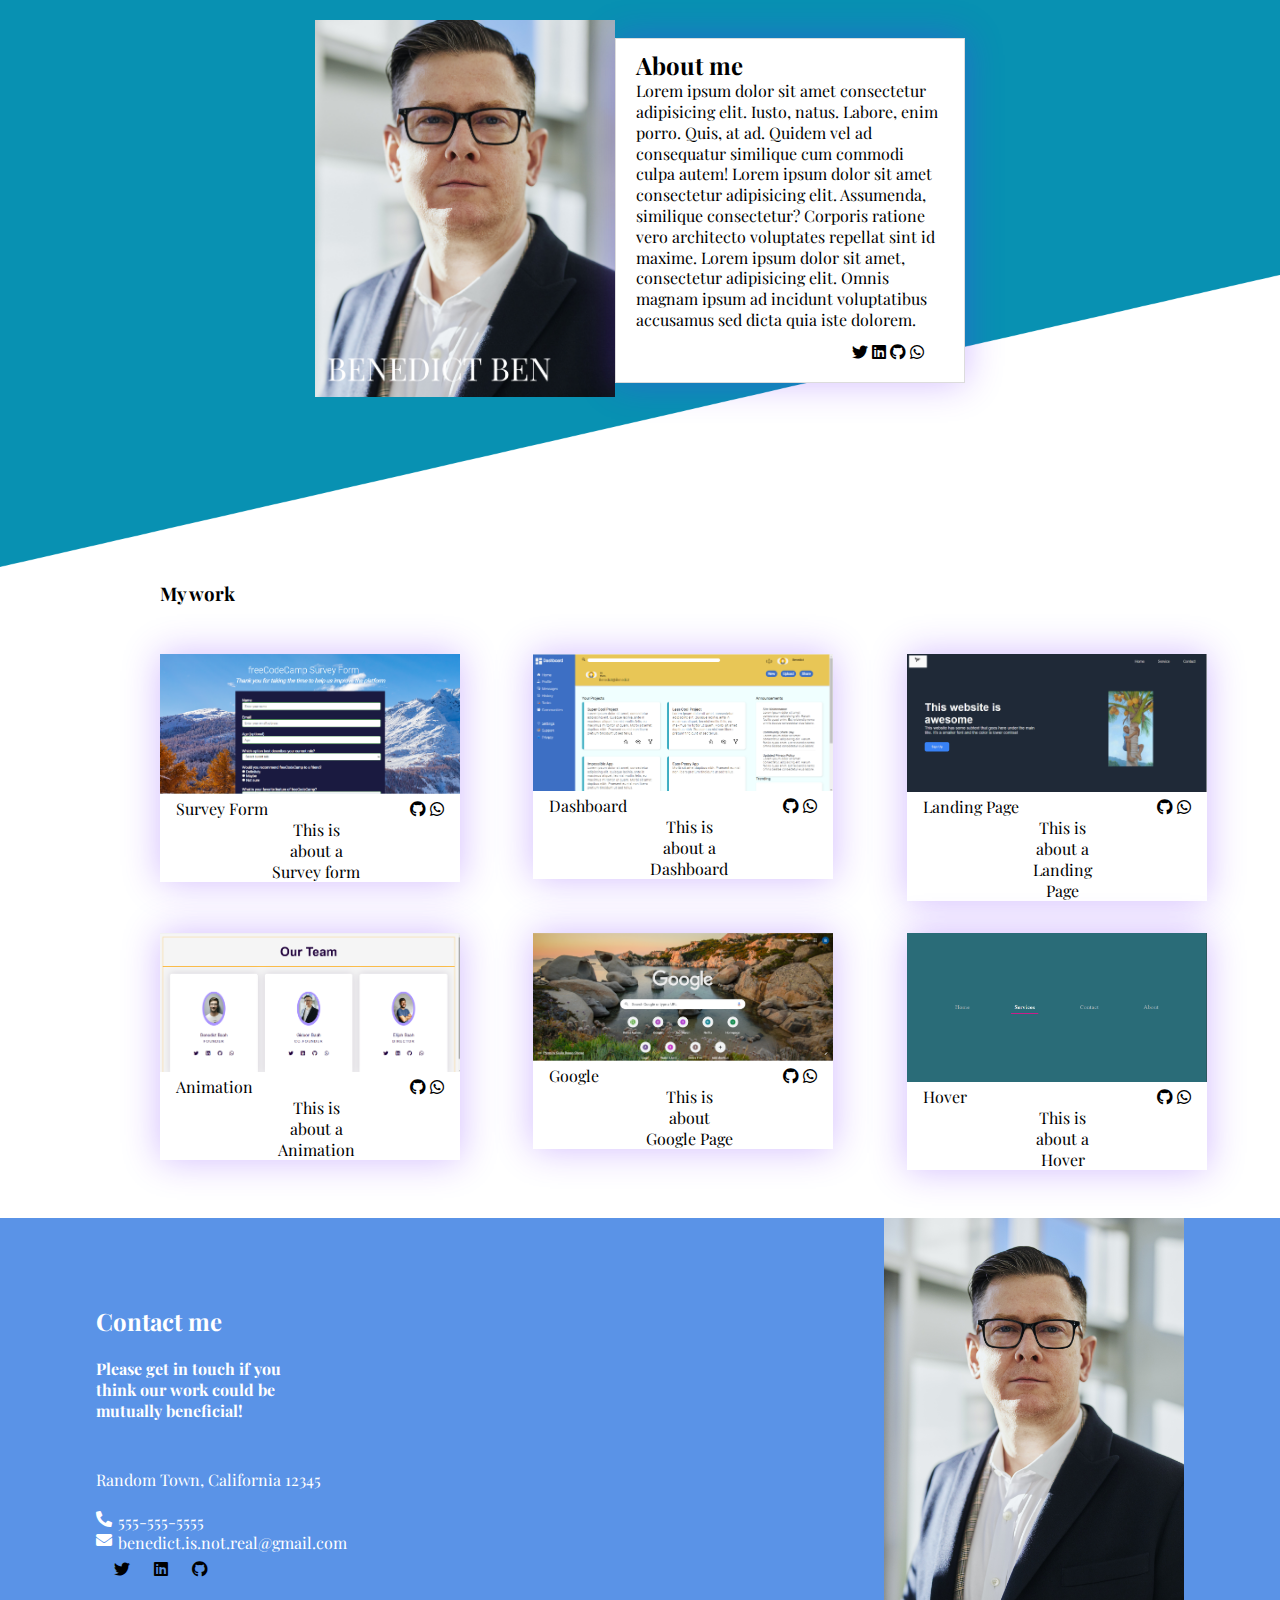
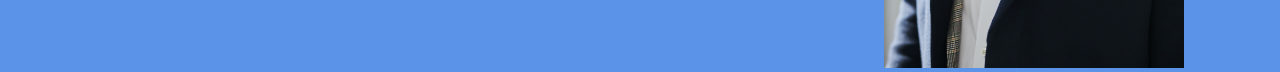
<file: index.html>
<!DOCTYPE html>
<html lang="en">
<head>
    <link rel="preconnect" href="https://fonts.googleapis.com">
    <link rel="preconnect" href="https://fonts.gstatic.com" crossorigin>
    <link href="https://fonts.googleapis.com/css2?family=Playfair+Display+SC:ital@1&display=swap" rel="stylesheet">
    <link rel="preconnect" href="https://fonts.googleapis.com">
    <link rel="preconnect" href="https://fonts.gstatic.com" crossorigin>
    <link href="https://fonts.googleapis.com/css2?family=Playfair+Display:wght@400;500&family=Roboto+Serif:ital,wght@1,300&family=Roboto:wght@300&display=swap" rel="stylesheet">
    <link rel="stylesheet" href="https://cdnjs.cloudflare.com/ajax/libs/font-awesome/5.15.4/css/all.min.css">
    <link rel="stylesheet" href="css/style.css">
    <meta charset="UTF-8">
    <meta http-equiv="X-UA-Compatible" content="IE=edge">
    <meta name="viewport" content="width=device-width, initial-scale=1.0">
    <title>PERSONAL PORTFOLIO</title>
</head>
<body>
    <section>
        <header>
            <div class="header-container">
                <div class="profile" id="margin">
                    <div class="profile" id="margin">
                        <img src="images/BENEDICT BEN.png" alt="profile">
                    </div>
                </div>
                <div class="about-main">
                    <div class="about-me" >
                        <h2>About me</h2>
                        <p>Lorem ipsum dolor sit amet consectetur adipisicing elit. Iusto, natus. Labore, enim porro. 
                        Quis, at ad. Quidem vel ad consequatur similique cum commodi culpa autem! Lorem ipsum dolor sit amet consectetur adipisicing elit. 
                        Assumenda, similique consectetur? Corporis ratione vero architecto voluptates repellat sint id maxime. Lorem ipsum dolor sit amet, consectetur adipisicing elit. 
                        Omnis magnam ipsum ad incidunt voluptatibus accusamus sed dicta quia iste dolorem.</p>
                    </div>
                    <div class="icons" id="margin">
                        <a href="#">
                            <i class="fab fa-twitter" style="color: black;"></i>
                        </a>
                        <a href="#">
                            <i class="fab fa-linkedin" style="color: black;"></i>
                        </a>
                        <a href="#">
                            <i class="fab fa-github" style="color: black;"></i>
                        </a>
                        <a href="#">
                            <i class="fab fa-whatsapp" style="color: black;"></i>
                        </a>
                    </div>
                </div>
            </div>
        </header>
    
        <main>
            <h3>My work</h3>
            <div class="grid-container">

                <div class="card">
                    <div class="text-container"> 
                            <img src="images/first-project.png" alt="first-project"  class="work">
                            <div class="text"> 
                                <p>Survey Form</p>
                    
                                <div class="div"><a href="#">
                                    <i class="fab fa-github" style="color: black;"></i>
                                </a>
                                <a href="#">
                                    <i class="fab fa-whatsapp" style="color: black;"></i>
                                </a></div>
                                
                            </div>
                            <p>This is about a Survey form </p>
                        </div>
                    </div>

                    <div class="card">
                        <div class="text-container"> 
                                <img src="images/second-project.png" alt="first-project"  class="work">
                                <div class="text"> 
                                    <p>Dashboard</p>
                        
                                    <div class="div"><a href="#">
                                        <i class="fab fa-github" style="color: black;"></i>
                                    </a>
                                    <a href="#">
                                        <i class="fab fa-whatsapp" style="color: black;"></i>
                                    </a></div>
                                    
                                </div>
                                <p>This is about a Dashboard </p>
                            </div>
                        </div>

                        <div class="card">
                            <div class="text-container"> 
                                    <img src="images/third-project.png" alt="first-project"  class="work">
                                    <div class="text"> 
                                        <p>Landing Page</p>
                            
                                        <div class="div"><a href="#">
                                            <i class="fab fa-github" style="color: black;"></i>
                                        </a>
                                        <a href="#">
                                            <i class="fab fa-whatsapp" style="color: black;"></i>
                                        </a></div>
                                        
                                    </div>
                                    <p>This is about a Landing Page </p>
                                </div>
                            </div>

                            <div class="card">
                                <div class="text-container"> 
                                        <img src="images/forth-project.png" alt="first-project"  class="work">
                                        <div class="text"> 
                                            <p>Animation</p>
                                
                                            <div class="div"><a href="#">
                                                <i class="fab fa-github" style="color: black;"></i>
                                            </a>
                                            <a href="#">
                                                <i class="fab fa-whatsapp" style="color: black;"></i>
                                            </a></div>
                                            
                                        </div>
                                        <p>This is about a Animation </p>
                                    </div>
                                </div>

                                <div class="card">
                                    <div class="text-container"> 
                                            <img src="images/google.png" alt="first-project"  class="work">
                                            <div class="text"> 
                                                <p>Google</p>
                                    
                                                <div class="div"><a href="#">
                                                    <i class="fab fa-github" style="color: black;"></i>
                                                </a>
                                                <a href="#">
                                                    <i class="fab fa-whatsapp" style="color: black;"></i>
                                                </a></div>
                                                
                                            </div>
                                            <p>This is about Google Page </p>
                                        </div>
                                    </div>

                                    <div class="card">
                                        <div class="text-container"> 
                                                <img src="images/hover-underline.png" alt="first-project"  class="work">
                                                <div class="text"> 
                                                    <p>Hover</p>
                                        
                                                    <div class="div"><a href="#">
                                                        <i class="fab fa-github" style="color: black;"></i>
                                                    </a>
                                                    <a href="#">
                                                        <i class="fab fa-whatsapp" style="color: black;"></i>
                                                    </a></div>
                                                    
                                                </div>
                                                <p>This is about a Hover </p>
                                            </div>
                                        </div>
            </div>
        </main>
    
    
        <footer>
            <div class="contact-me">
                <div class="text-wrap">
                <h2>Contact me</h2><br>
                <h4>Please get in touch if you think our work could be mutually beneficial!</h4>
                <p >Random Town, California 12345</p><br>
                <div class="num">
                    <i class="fas fa-phone-alt"></i>
                    <p>555-555-5555</p>
                </div>
                <div class="email">
                    <i class="fas fa-envelope"></i>
                    <p>benedict.is.not.real@gmail.com</p>
                </div>
                


                <div class="footer-icons" style="color: black;">
                    <a href="#">
                        <i class="fab fa-twitter" style="color: black;"></i>
                    </a>
                    <a href="#">
                        <i class="fab fa-linkedin" style="color: black;"></i>
                    </a>
                    <a href="#">
                        <i class="fab fa-github" style="color: black;"></i>
                    </a>
                </div>
    
                </div>
                
                
                <div class="profile-pic">
                        <img src="images/profile.jpg" alt="profile" id="profile-pic">
                    
                </div>
    
                                                    
                
            </div>
        </footer> 
    </section>
    
</body>
</html>
</file>
<file: css/style.css>
*{
    padding: 0;
    margin: 0;
    box-sizing: border-box;
    font-family: 'Playfair Display', sans-serif;
    text-decoration: none;
}

body{
    background: url(../images/background.png);
    background-position: 0% -6%;
    background-attachment: absolute;
    background-repeat: no-repeat;
    background-size: 100%;
    margin: 0;
    text-align: center;
    
}

.header-container {
    display: flex;
    align-items: center;
    justify-content: center;
    padding: 20px;
    margin-bottom: 10rem;
    
}

 .about-main {
    max-width: 350px;
    text-align: left; 
    border: 1px solid gainsboro;  
    padding: 10px 20px; 
    color: black;
    background-color: #ffffff;
    box-shadow: 0 0 2.2em rgba(105, 30, 1150, 0.30);
} 

img {
    max-width: 300px;

}

.about-me p{
    text-align: left;
    line-height: 1.3rem;   
}
.icons {
    float: right;
    padding: 10px 20px;
}




.grid-container {
    display: grid;
      grid-template-columns:repeat(3, 1fr);  
      /* margin-left: 8rem; */
      row-gap: 2rem;
  }

  h4{
      margin-bottom: 3rem;
  }
  
  .text {
    max-width: 300px;
    
  }
  
   .card {
              
        max-width: 300px;
        cursor: pointer;
        transition: 0.3s;
    
       }
  
  .grid-container, main > h3 {
    
    margin-left: 10rem;
  }
  
  .text-container > p{
    max-width: 200px;
    padding-left: 7rem;
  }

  .text {
      display: flex;
      justify-content: space-between;
      padding: 0 1rem;
  }

  .text-container {
    box-shadow: 0 0 2.2em rgba(105, 30, 1150, 0.30);
  }

  main {
      margin-bottom: 3rem;
  }

  .contact-me {
      display: flex;
      flex-direction: row;
      background-color: rgb(90, 147, 231);
      align-items: center;
      justify-content: space-between;
  }

  .text-wrap {
      margin-left: 6rem;
      text-align: left;
      color: #ffffff;
  }
    main > h3 {
      display: flex;
      
      float:inherit;
      margin-bottom: 3rem;
  }

  .profile-pic {
      margin-right: 6rem;
  }

  .text-wrap > h4 {
      max-width: 200px;
  }

  .num, .email {
      display: flex;
      
  }

  .num i, .email i{
      margin-right: .4rem;
  }

  .footer-icons {
      margin: 5px 8px;
  }

   .footer-icons > a {
       padding: 10px;
   }

   .card:hover {
    background: linear-gradient(#62ee90, #8567f7);
    color: #ffffff;
   }

   .card:hover {
    transform: scale(1.15);
}

 .icons:hover  {
    transform: scale(1.15);
 } 

 .footer-icons:hover  {
    transform: scale(1.15);
 } 

 @media  screen and (max-width: 768px) {
    .contact-me{
        background-color: rgb(90, 231, 189);
    } 

    .header-container {
        margin-right: 5rem;
    }

    .card {
        max-width: 300px;
    }

    .grid-container {
        display: grid;
        grid-template-columns: 1fr 1fr;
        margin-left: .5rem;
        row-gap: 4rem;
    }

    main > h3 {
        margin-left: 15rem;
    }

 }

 @media  screen and (max-width: 600px) {
    .contact-me{
        background-color: rgb(160, 240, 113);
    } 

    .header-container {
        margin-right: 3rem;
    }

    .grid-container {
        display: grid;
        grid-template-columns: 1fr;
        margin-left: 8rem;
        row-gap: 4rem;
    }
 }
</file>
